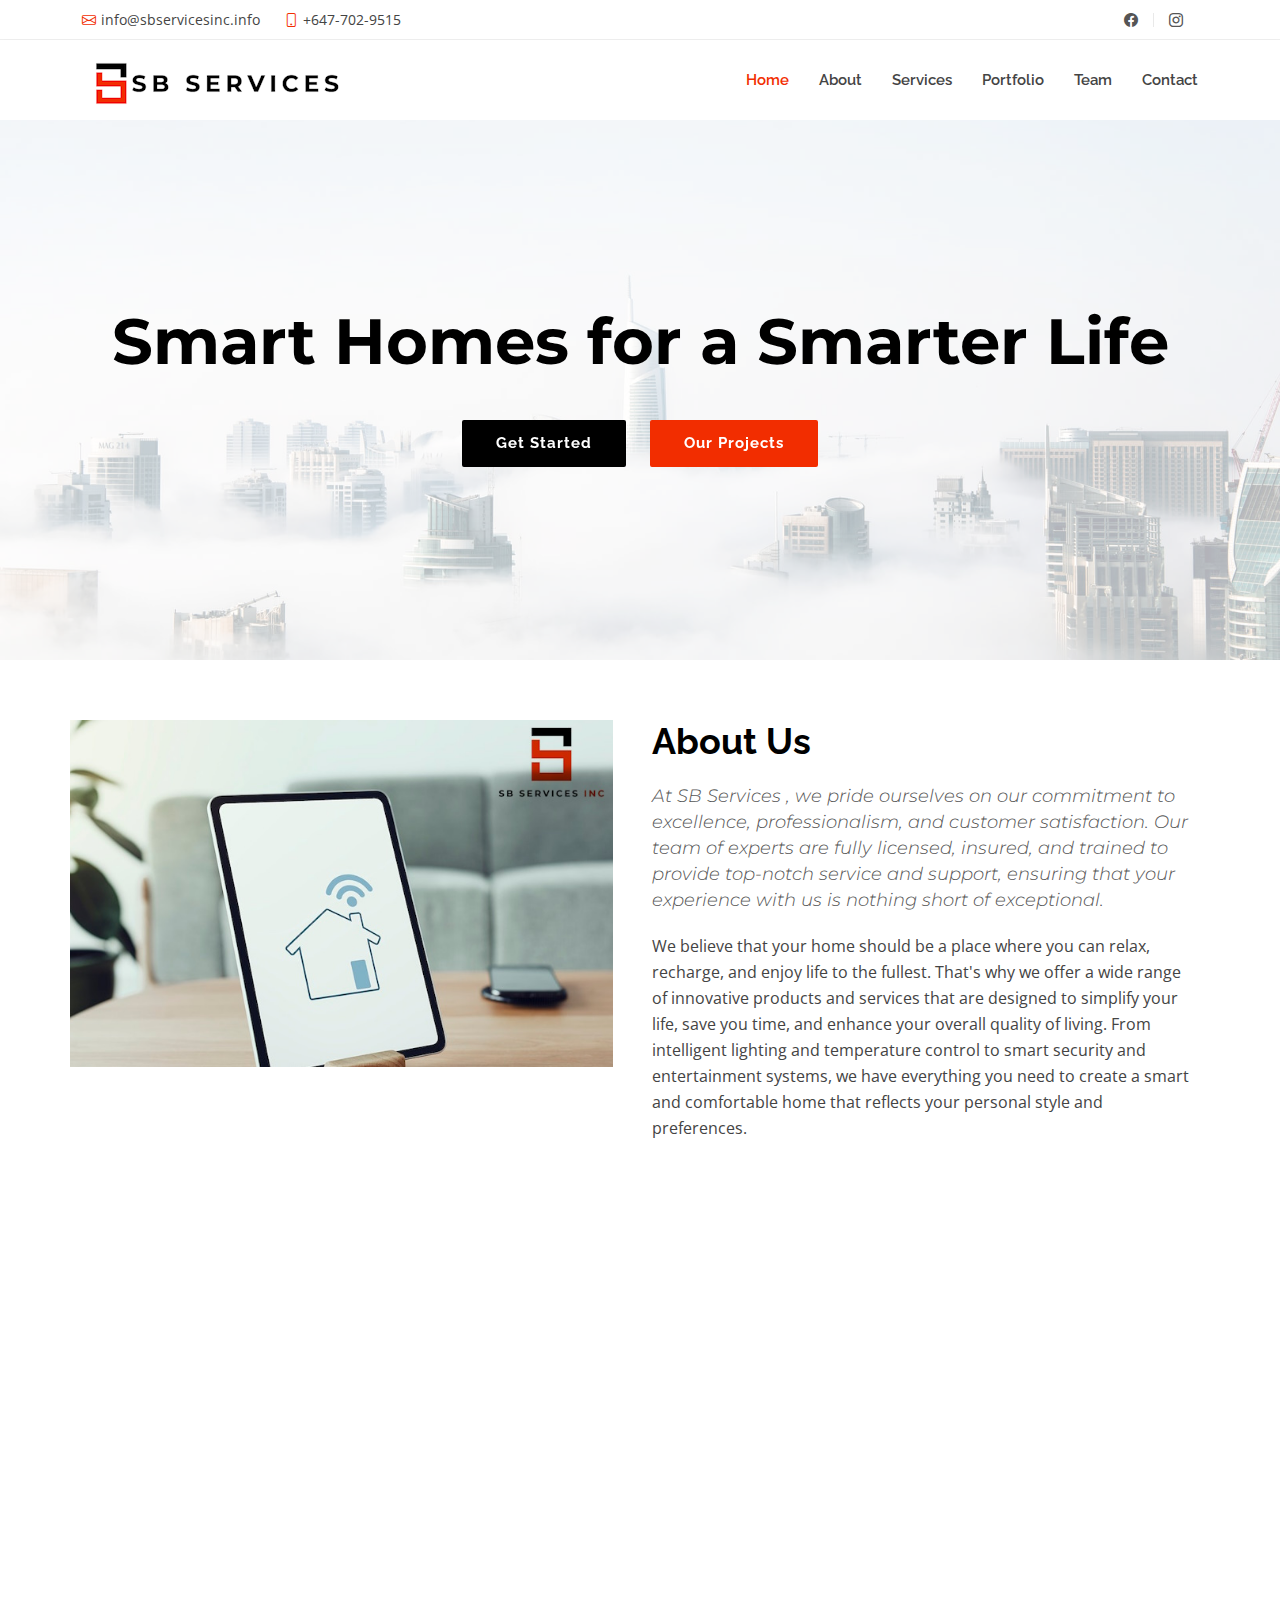
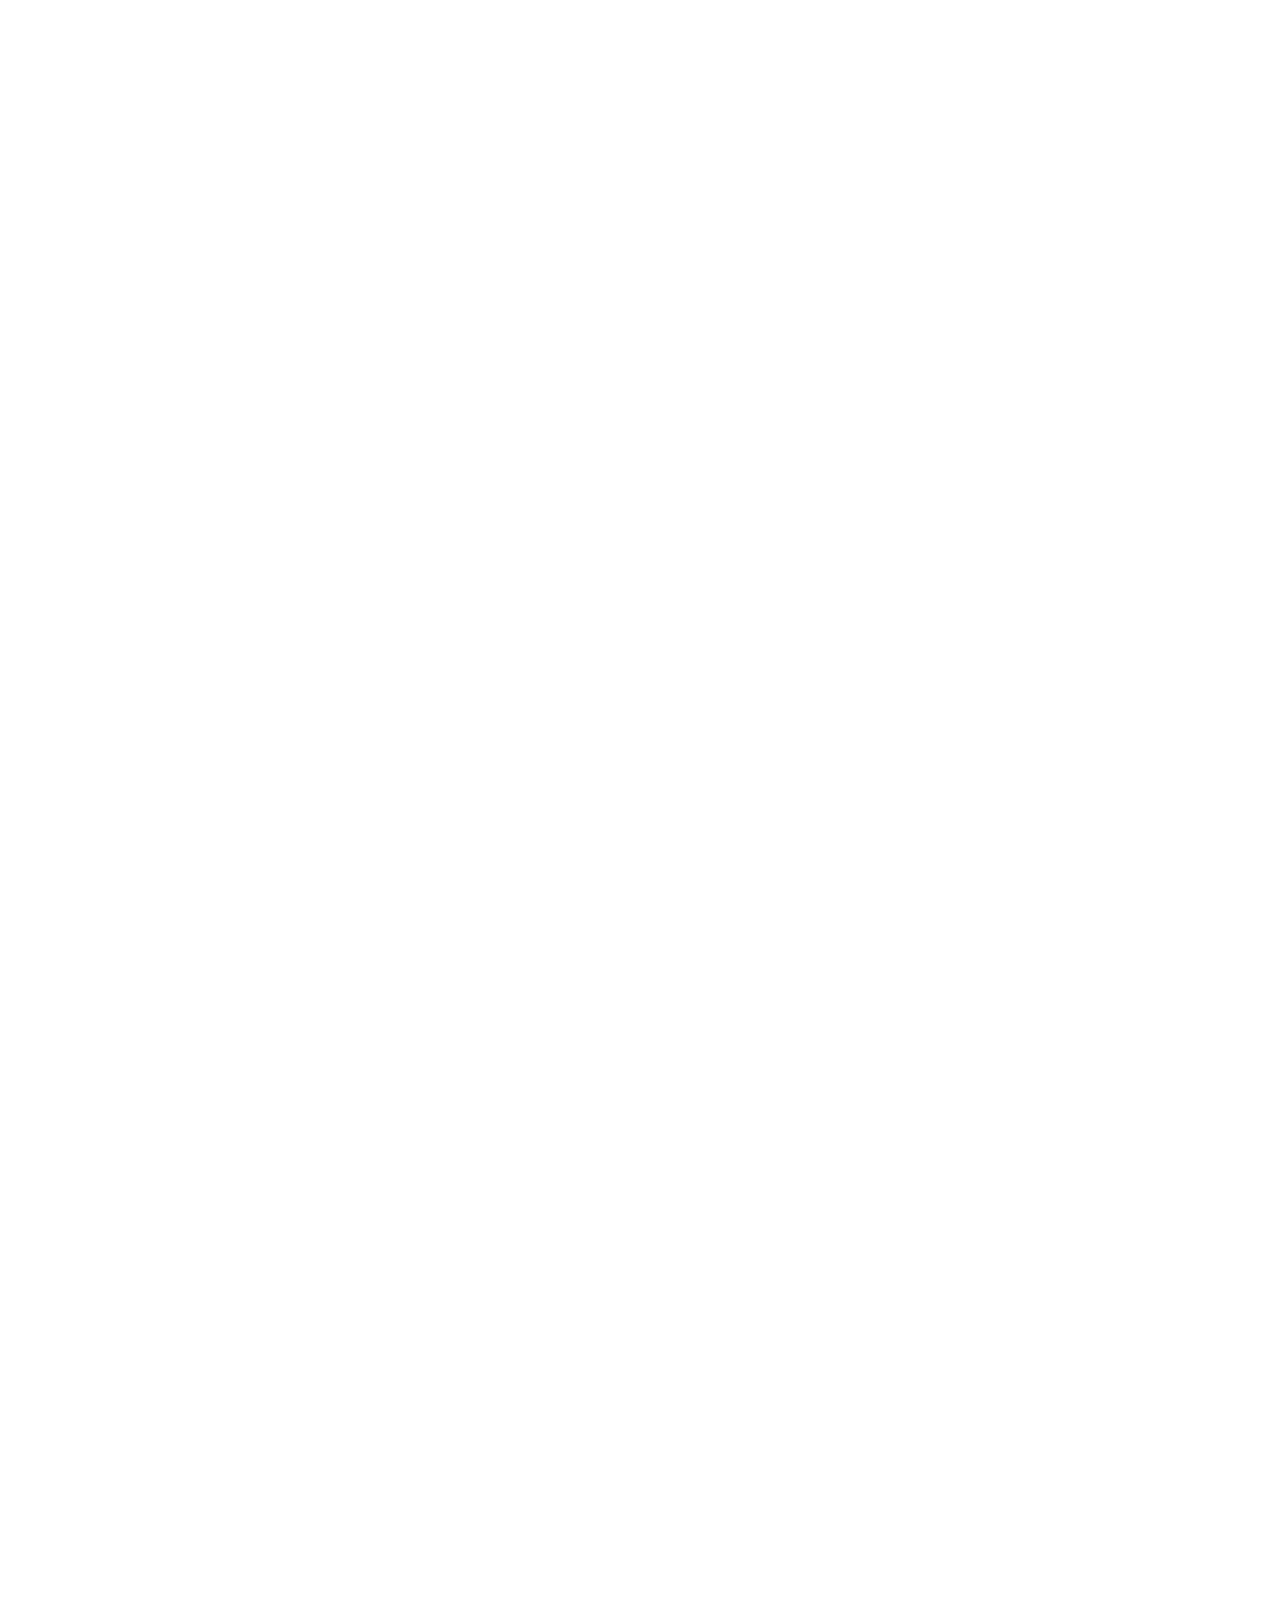
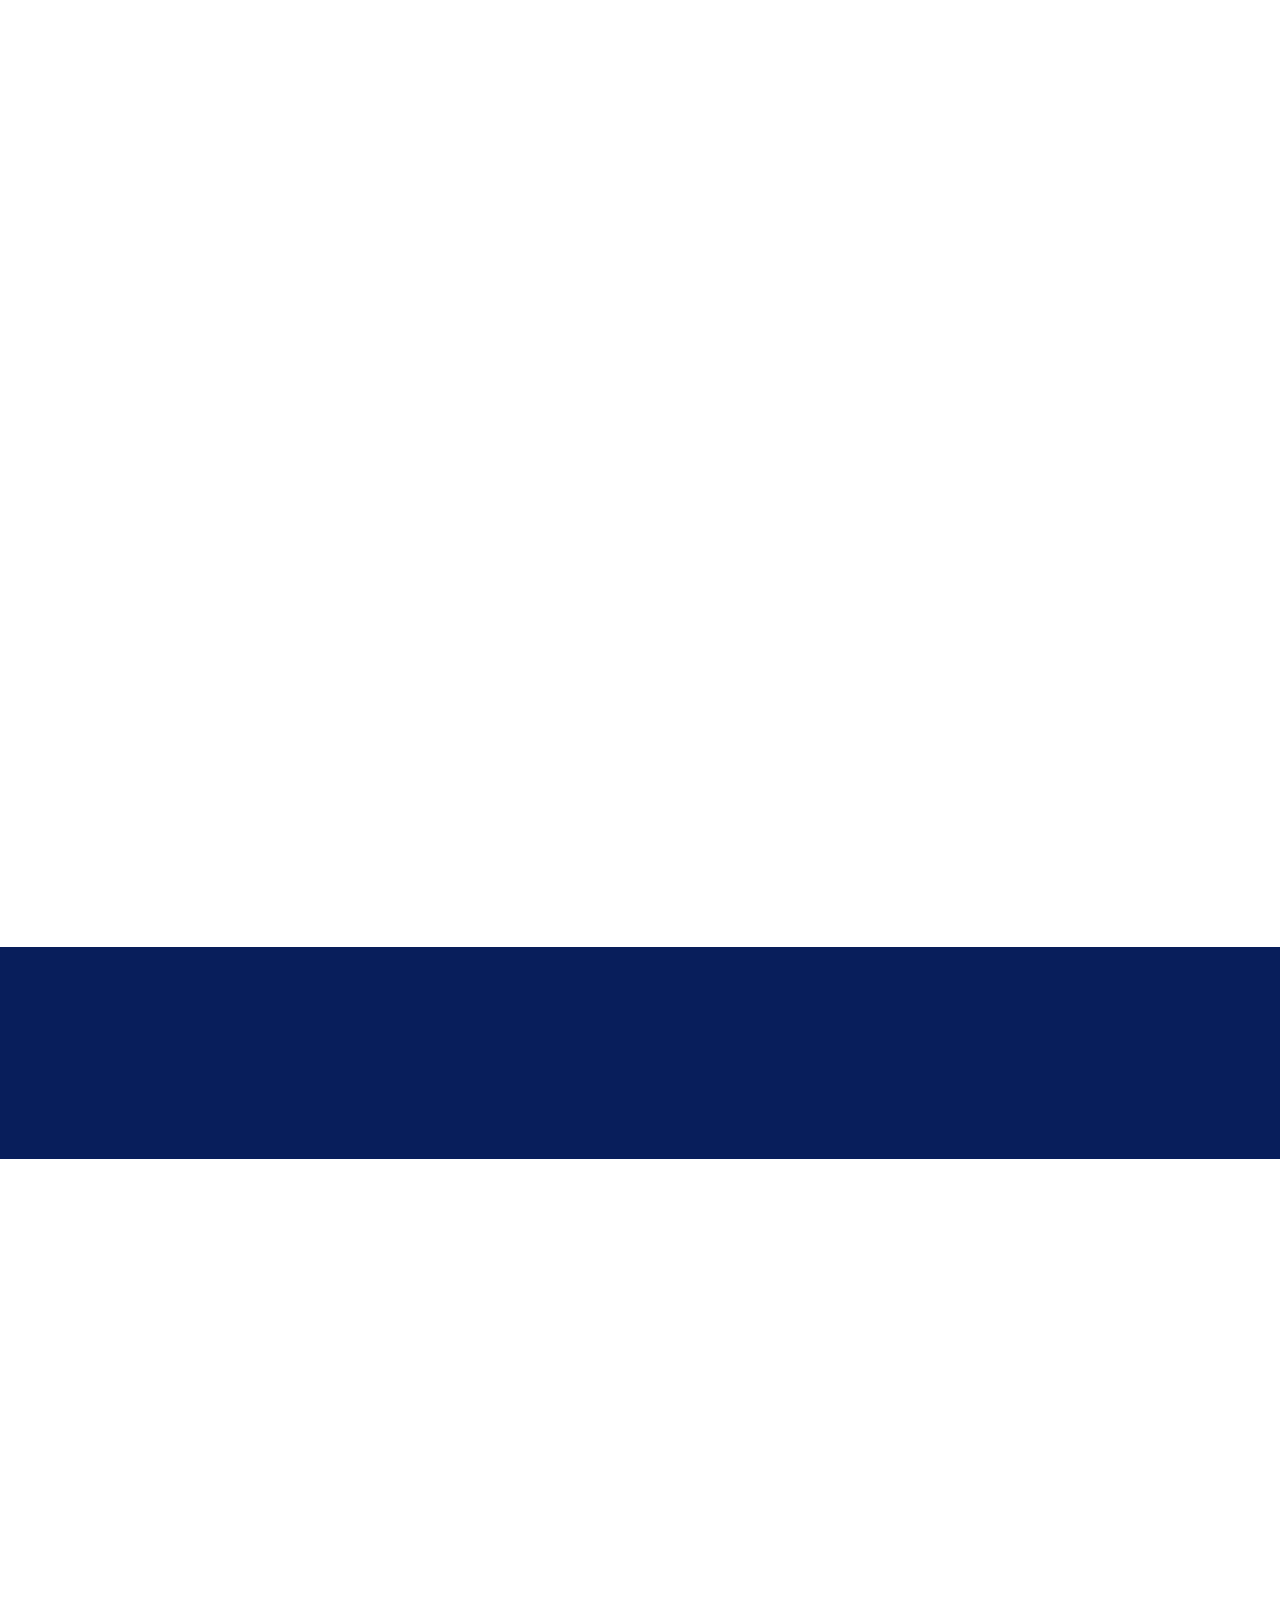
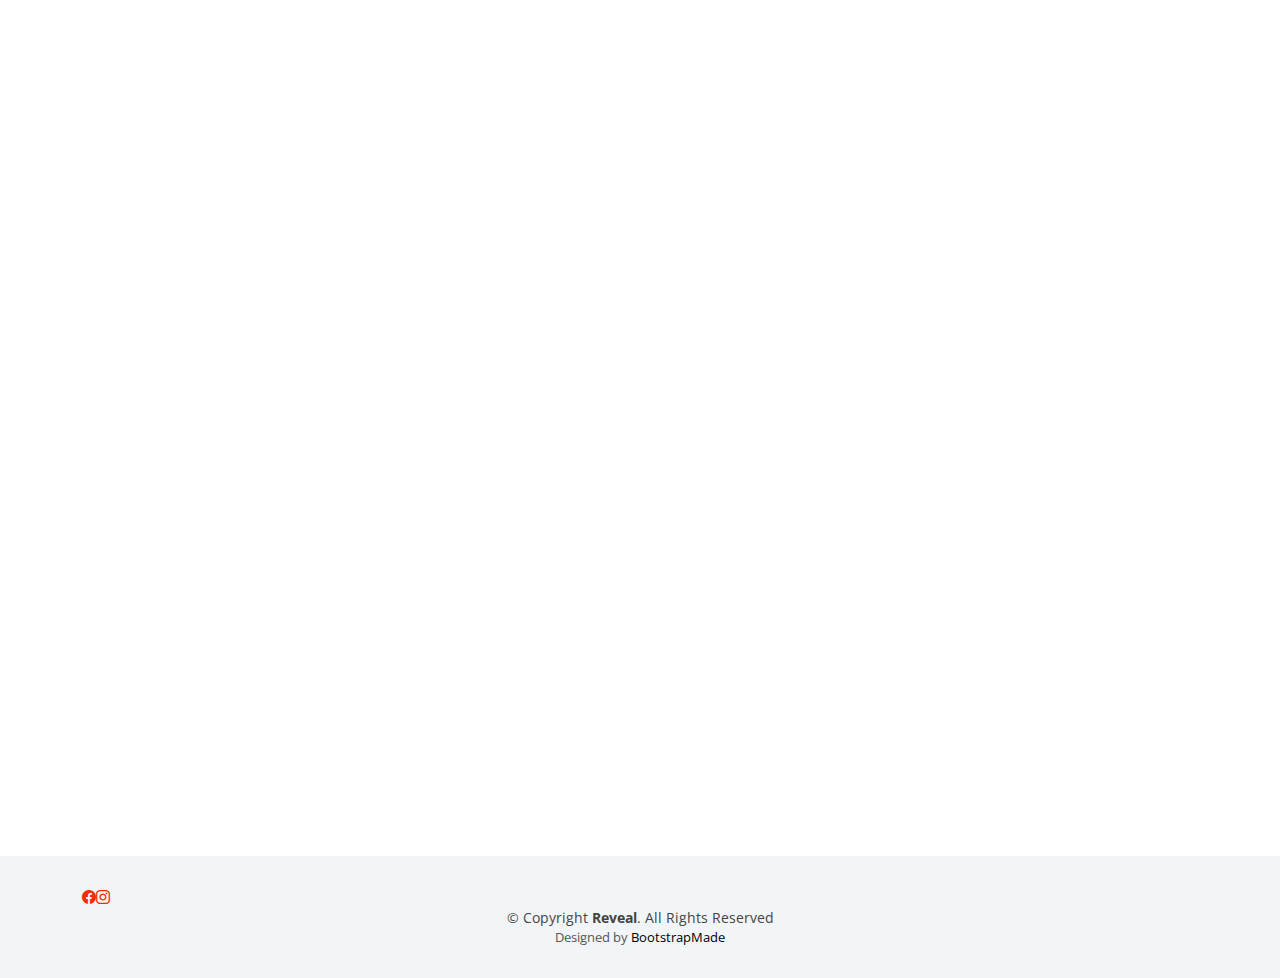
<file: index.html>
<!DOCTYPE html>
<html lang="en">

<head>
 <meta name="description" content="Looking for a comprehensive security and entertainment solution for your home or business? Look no further than SB Services ! Our team of experts specializes in CCTV, alarm, smart home, and home theater installation, ensuring that your property is safe, secure, and fully equipped with the latest technology.">
  <meta name="keywords" content="cctv, alarm, smart home, home theater installationSmart home installation, Professional installation, Smart home technology, Home automation, Connected devices, Voice control, Alexa Skills Kit, Cloud-connected devices, HVAC control, Home security, Energy efficiency">
  <meta charset="utf-8">
  <meta content="width=device-width, initial-scale=1.0" name="viewport">

  <title>SB Services Inc: Smart homes for a smarter life</title>
 

  <!-- Favicons -->
  <link href="assets/img/favicon.ico" rel="icon">
  <link href="assets/img/apple-icon-180x180.png" rel="apple-touch-icon">

  <!-- Google Fonts -->
  <link href="https://fonts.googleapis.com/css?family=Open+Sans:300,300i,400,400i,700,700i|Raleway:300,400,500,700,800|Montserrat:300,400,700" rel="stylesheet">

  <!-- Vendor CSS Files -->
  <link href="assets/vendor/aos/aos.css" rel="stylesheet">
  <link href="assets/vendor/bootstrap/css/bootstrap.min.css" rel="stylesheet">
  <link href="assets/vendor/bootstrap-icons/bootstrap-icons.css" rel="stylesheet">
  <link href="assets/vendor/boxicons/css/boxicons.min.css" rel="stylesheet">
  <link href="assets/vendor/glightbox/css/glightbox.min.css" rel="stylesheet">
  <link href="assets/vendor/swiper/swiper-bundle.min.css" rel="stylesheet">

  <!-- Template Main CSS File -->
  <link href="assets/css/style.css" rel="stylesheet">

  <!-- =======================================================
  * Template Name: Reveal
  * Updated: May 30 2023 with Bootstrap v5.3.0
  * Template URL: https://bootstrapmade.com/reveal-bootstrap-corporate-template/
  * Author: BootstrapMade.com
  * License: https://bootstrapmade.com/license/
  ======================================================== -->
</head>

<body>

  <!-- ======= Top Bar ======= -->
  <section id="topbar" class="d-flex align-items-center">
    <div class="container d-flex justify-content-center justify-content-md-between">
      <div class="contact-info d-flex align-items-center">
        <i class="bi bi-envelope d-flex align-items-center"><a href="info@sbservicesinc.info">info@sbservicesinc.info</a></i>
        <i class="bi bi-phone d-flex align-items-center ms-4"><span>+647-702-9515</span></i>
      </div>
      <div class="social-links d-none d-md-flex align-items-center">
        
        <a href="https://www.facebook.com/sbservicesinc" class="facebook"><i class="bi bi-facebook"></i></a>
        <a href="https://www.instagram.com/sbservicesinc.info/" class="instagram"><i class="bi bi-instagram"></i></a>
      </div>
    </div>
  </section><!-- End Top Bar-->

  <!-- ======= Header ======= -->
  <header id="header" class="d-flex align-items-center">
    <div class="container d-flex justify-content-between">

      <div id="logo">
        <h1><a href="index.html"><img src='assets/img/sblogo-holder.png'></a></h1>
        <!-- Uncomment below if you prefer to use an image logo -->
        <!-- <a href="index.html"><img src="assets/img/logo.png" alt=""></a>-->
      </div>

      <nav id="navbar" class="navbar">
        <ul>
          <li><a class="nav-link scrollto active" href="#hero">Home</a></li>
          <li><a class="nav-link scrollto" href="#about">About</a></li>
          <li><a class="nav-link scrollto" href="#services">Services</a></li>
          <li><a class="nav-link scrollto " href="#portfolio">Portfolio</a></li>
          <li><a class="nav-link scrollto" href="#team">Team</a></li>
          <li><a class="nav-link scrollto" href="#contact">Contact</a></li>
        </ul>
        <i class="bi bi-list mobile-nav-toggle"></i>
      </nav><!-- .navbar -->

    </div>
  </header><!-- End Header -->

  <!-- ======= hero Section ======= -->
  <section id="hero">

    <div class="hero-content" data-aos="fade-up">
      <h2>Smart Homes for a Smarter Life</h2>
      <div>
        <a href="#contact" class="btn-get-started scrollto">Get Started</a>
        <a href="#portfolio" class="btn-projects scrollto">Our Projects</a>
      </div>
    </div>

    <div class="hero-slider swiper">
      <div class="swiper-wrapper">
        <div class="swiper-slide" style="background-image: url('assets/img/hero-carousel/1.jpg');"></div>
        <div class="swiper-slide" style="background-image: url('assets/img/hero-carousel/2.jpg');"></div>
        <div class="swiper-slide" style="background-image: url('assets/img/hero-carousel/3.jpg');"></div>
        <div class="swiper-slide" style="background-image: url('assets/img/hero-carousel/4.jpg');"></div>
        <div class="swiper-slide" style="background-image: url('assets/img/hero-carousel/5.jpg');"></div>
      </div>
    </div>

  </section><!-- End Hero Section -->

  <main id="main">

    <!-- ======= About Section ======= -->
    <section id="about">
      <div class="container" data-aos="fade-up">
        <div class="row">
          <div class="col-lg-6 about-img">
            <img src="assets/img/about-img.jpg" alt="">
          </div>

          <div class="col-lg-6 content">
            <h2>About Us</h2>
           <h3>At SB Services , we pride ourselves on our commitment to excellence, professionalism, and customer satisfaction. Our team of experts are fully licensed, insured, and trained to provide top-notch service and support, ensuring that your experience with us is nothing short of exceptional.
</h3> 

<p>
We believe that your home should be a place where you can relax, recharge, and enjoy life to the fullest. That's why we offer a wide range of innovative products and services that are designed to simplify your life, save you time, and enhance your overall quality of living. From intelligent lighting and temperature control to smart security and entertainment systems, we have everything you need to create a smart and comfortable home that reflects your personal style and preferences.</p>
			

          </div>
        </div>

      </div>
    </section><!-- End About Section -->

    <!-- ======= Services Section ======= -->
    <section id="services">
      <div class="container" data-aos="fade-up">
        <div class="section-header">
          <h2>Services</h2>
          <p>Looking for a comprehensive security and entertainment solution for your home or business? Look no further than SB Services ! Our team of experts specializes in CCTV, alarm, smart home, and home theater installation, ensuring that your property is safe, secure, and fully equipped with the latest technology.
</p>
        </div>

        <div class="row gy-4">

          <div class="col-lg-6" data-aos="fade-up" data-aos-delay="100">
            <div class="box">
              <div class="icon"><i class="bi bi-briefcase"></i></div>
              <h4 class="title"><a href="">CCTV</a></h4>
              <p class="description">Our CCTV systems are designed to provide crystal-clear footage and real-time monitoring, allowing you to keep an eye on your property from anywhere, at any time. Our alarms are customized to meet your specific needs, providing peace of mind and advanced protection against intruders.
</p>
            </div>
          </div>

          <div class="col-lg-6" data-aos="fade-up" data-aos-delay="200">
            <div class="box">
              <div class="icon"><i class="bi bi-card-checklist"></i></div>
              <h4 class="title"><a href="">Smart Homes</a></h4>
              <p class="description">We offer a range of smart home solutions that can be integrated with your existing systems, providing convenience and automation at your fingertips. </p>
            </div>
          </div>

          <div class="col-lg-6" data-aos="fade-up" data-aos-delay="300">
            <div class="box">
              <div class="icon"><i class="bi bi-bar-chart"></i></div>
              <h4 class="title"><a href="">Access Systems</a></h4>
              <p class="description">Our alarms are customized to meet your specific needs, providing peace of mind and advanced protection against intruders.</p>
            </div>
          </div>

          <div class="col-lg-6" data-aos="fade-up" data-aos-delay="400">
            <div class="box">
              <div class="icon"><i class="bi bi-binoculars"></i></div>
              <h4 class="title"><a href="">Home Theater</a></h4>
              <p class="description">for the ultimate entertainment experience, our home theater installations are second to none. From design and installation to calibration and testing</p>
            </div>
          </div>

        </div>

      </div>
    </section><!-- End Services Section -->

    <!-- ======= Clients Section ======= -->
    <section id="clients">
      <div class="container" data-aos="fade-up">
        <div class="section-header">
          <h2>Vendors</h2>
          <p>we pride ourselves on partnering with only the best of breed vendors to bring you the most innovative and cutting-edge technology solutions. From CCTV cameras and alarm systems to home theaters and access control systems, our team of experts has carefully selected the top vendors in the industry to ensure that our customers receive the highest quality products and services. With our best of breed vendors, you can rest assured that your home or business is in good hands.</p>
        </div>

        <div class="clients-slider swiper" data-aos="fade-up" data-aos-delay="100">
          <div class="swiper-wrapper align-items-center">
            <div class="swiper-slide"><img src="assets/img/clients/client-1.png" class="img-fluid" alt=""></div>
            <div class="swiper-slide"><img src="assets/img/clients/client-2.png" class="img-fluid" alt=""></div>
            <div class="swiper-slide"><img src="assets/img/clients/client-3.png" class="img-fluid" alt=""></div>
            <div class="swiper-slide"><img src="assets/img/clients/client-4.png" class="img-fluid" alt=""></div>
            <div class="swiper-slide"><img src="assets/img/clients/client-5.png" class="img-fluid" alt=""></div>
            <div class="swiper-slide"><img src="assets/img/clients/client-6.png" class="img-fluid" alt=""></div>
            <div class="swiper-slide"><img src="assets/img/clients/client-7.png" class="img-fluid" alt=""></div>
            <div class="swiper-slide"><img src="assets/img/clients/client-8.png" class="img-fluid" alt=""></div>
          </div>
          <div class="swiper-pagination"></div>
        </div>

      </div>
    </section><!-- End Clients Section -->

    <!-- ======= Portfolio Section ======= -->
    <section id="portfolio" class="portfolio">
      <div class="container" data-aos="fade-up">
        <div class="section-header">
          <h2>Our Portfolio</h2>
          <p>Browse our portfolio to discover the perfect solution for your unique needs and elevate your quality of life to the next level.</p>
        </div>

        <div class="row" data-aos="fade-up" data-aos-delay="100">
          <div class="col-lg-12 d-flex justify-content-center">
            <ul id="portfolio-flters">
              <li data-filter="*" class="filter-active">All</li>
              <li data-filter=".filter-app">Devices</li>
              <li data-filter=".filter-card">Installation</li>
              <li data-filter=".filter-web">Interfaces</li>
            </ul>
          </div>
        </div>

        <div class="row portfolio-container" data-aos="fade-up" data-aos-delay="200">

          <div class="col-lg-4 col-md-6 portfolio-item filter-app">
            <img src="assets/img/portfolio/portfolio-1.jpg" class="img-fluid" alt="">
            <div class="portfolio-info">
              <h4>Control4</h4>
              <p>Device</p>
              <a href="assets/img/portfolio/portfolio-1.jpg" data-gallery="portfolioGallery" class="portfolio-lightbox preview-link" title="App 1"><i class="bx bx-plus"></i></a>
              <a href="portfolio-details.html" class="details-link" title="More Details"><i class="bx bx-link"></i></a>
            </div>
          </div>

          <div class="col-lg-4 col-md-6 portfolio-item filter-web">
            <img src="assets/img/portfolio/portfolio-2.jpg" class="img-fluid" alt="">
            <div class="portfolio-info">
              <h4>Control4</h4>
              <p>Device</p>
              <a href="assets/img/portfolio/portfolio-2.jpg" data-gallery="portfolioGallery" class="portfolio-lightbox preview-link" title="Web 3"><i class="bx bx-plus"></i></a>
              <a href="portfolio-details.html" class="details-link" title="More Details"><i class="bx bx-link"></i></a>
            </div>
          </div>

          <div class="col-lg-4 col-md-6 portfolio-item filter-app">
            <img src="assets/img/portfolio/portfolio-3.jpg" class="img-fluid" alt="">
            <div class="portfolio-info">
              <h4>Camera</h4>
              <p>Device</p>
              <a href="assets/img/portfolio/portfolio-3.jpg" data-gallery="portfolioGallery" class="portfolio-lightbox preview-link" title="App 2"><i class="bx bx-plus"></i></a>
              <a href="portfolio-details.html" class="details-link" title="More Details"><i class="bx bx-link"></i></a>
            </div>
          </div>

          <div class="col-lg-4 col-md-6 portfolio-item filter-card">
            <img src="assets/img/portfolio/portfolio-4.jpg" class="img-fluid" alt="">
            <div class="portfolio-info">
              <h4>Camera</h4>
              <p>Installation</p>
              <a href="assets/img/portfolio/portfolio-4.jpg" data-gallery="portfolioGallery" class="portfolio-lightbox preview-link" title="Card 2"><i class="bx bx-plus"></i></a>
              <a href="portfolio-details.html" class="details-link" title="More Details"><i class="bx bx-link"></i></a>
            </div>
          </div>

          <div class="col-lg-4 col-md-6 portfolio-item filter-web">
            <img src="assets/img/portfolio/portfolio-5.jpg" class="img-fluid" alt="">
            <div class="portfolio-info">
              <h4>AV</h4>
              <p>Installation</p>
              <a href="assets/img/portfolio/portfolio-5.jpg" data-gallery="portfolioGallery" class="portfolio-lightbox preview-link" title="Web 2"><i class="bx bx-plus"></i></a>
              <a href="portfolio-details.html" class="details-link" title="More Details"><i class="bx bx-link"></i></a>
            </div>
          </div>

          <div class="col-lg-4 col-md-6 portfolio-item filter-app">
            <img src="assets/img/portfolio/portfolio-6.jpg" class="img-fluid" alt="">
            <div class="portfolio-info">
              <h4>AV Rack</h4>
              <p>Installation</p>
              <a href="assets/img/portfolio/portfolio-6.jpg" data-gallery="portfolioGallery" class="portfolio-lightbox preview-link" title="App 3"><i class="bx bx-plus"></i></a>
              <a href="portfolio-details.html" class="details-link" title="More Details"><i class="bx bx-link"></i></a>
            </div>
          </div>

          <div class="col-lg-4 col-md-6 portfolio-item filter-card">
            <img src="assets/img/portfolio/portfolio-7.jpg" class="img-fluid" alt="">
            <div class="portfolio-info">
              <h4>Card Access</h4>
              <p>Installation</p>
              <a href="assets/img/portfolio/portfolio-7.jpg" data-gallery="portfolioGallery" class="portfolio-lightbox preview-link" title="Card 1"><i class="bx bx-plus"></i></a>
              <a href="portfolio-details.html" class="details-link" title="More Details"><i class="bx bx-link"></i></a>
            </div>
          </div>

          <div class="col-lg-4 col-md-6 portfolio-item filter-card">
            <img src="assets/img/portfolio/portfolio-8.jpg" class="img-fluid" alt="">
            <div class="portfolio-info">
              <h4>Control</h4>
              <p>Interface</p>
              <a href="assets/img/portfolio/portfolio-8.jpg" data-gallery="portfolioGallery" class="portfolio-lightbox preview-link" title="Card 3"><i class="bx bx-plus"></i></a>
              <a href="portfolio-details.html" class="details-link" title="More Details"><i class="bx bx-link"></i></a>
            </div>
          </div>

          <div class="col-lg-4 col-md-6 portfolio-item filter-web">
            <img src="assets/img/portfolio/portfolio-9.jpg" class="img-fluid" alt="">
            <div class="portfolio-info">
              <h4>Tablet</h4>
              <p>Installation</p>
              <a href="assets/img/portfolio/portfolio-9.jpg" data-gallery="portfolioGallery" class="portfolio-lightbox preview-link" title="Web 3"><i class="bx bx-plus"></i></a>
              <a href="portfolio-details.html" class="details-link" title="More Details"><i class="bx bx-link"></i></a>
            </div>
          </div>

        </div>

      </div>
    </section><!-- End Portfolio Section -->

    <!-- ======= Testimonials Section ======= -->
    <section id="testimonials">
      <div class="container" data-aos="fade-up">
        <div class="section-header">
          <h2>Testimonials</h2>
          <p>Don't just take our word for it - hear from our satisfied customers! We're dedicated to providing the highest quality home technology solutions to our clients. Here's what some of our satisfied customers have to say about our services</p>
        </div>

        <div class="testimonials-slider swiper" data-aos="fade-up" data-aos-delay="100">
          <div class="swiper-wrapper">

            <div class="swiper-slide">
              <div class="testimonial-item">
                <p>
                  <img src="assets/img/quote-sign-left.png" class="quote-sign-left" alt="">
                  I was blown away by the level of customization and attention to detail that SB Services brought to my home theater project. The end result was absolutely stunning.
                  <img src="assets/img/quote-sign-right.png" class="quote-sign-right" alt="">
                </p>
                <img src="assets/img/testimonial-1.jpg" class="testimonial-img" alt="">
                <h3>Saul Goodman</h3>
                <h4>Ceo &amp; Founder</h4>
              </div>
            </div><!-- End testimonial item -->

            <div class="swiper-slide">
              <div class="testimonial-item">
                <p>
                  <img src="assets/img/quote-sign-left.png" class="quote-sign-left" alt="">
                  SB Services transformed my home into a smart and secure oasis. Their team of experts was professional, knowledgeable, and exceeded my expectations.
                  <img src="assets/img/quote-sign-right.png" class="quote-sign-right" alt="">
                </p>
                <img src="assets/img/testimonial-2.jpg" class="testimonial-img" alt="">
                <h3>Sara Wilsson</h3>
                <h4>Designer</h4>
              </div>
            </div><!-- End testimonial item -->

            <div class="swiper-slide">
              <div class="testimonial-item">
                <p>
                  <img src="assets/img/quote-sign-left.png" class="quote-sign-left" alt="">
                  Stunning zen applied to our solution
                  <img src="assets/img/quote-sign-right.png" class="quote-sign-right" alt="">
                </p>
                <img src="assets/img/testimonial-3.jpg" class="testimonial-img" alt="">
                <h3>Kelly Karlis</h3>
                <h4>Store Owner</h4>
              </div>
            </div><!-- End testimonial item -->

            <div class="swiper-slide">
              <div class="testimonial-item">
                <p>
                  <img src="assets/img/quote-sign-left.png" class="quote-sign-left" alt="">
                  I was skeptical about investing in a home automation system, but SB's team of experts made the process seamless and effortless. I can't imagine living without it now!.
                  <img src="assets/img/quote-sign-right.png" class="quote-sign-right" alt="">
                </p>
                <img src="assets/img/testimonial-4.jpg" class="testimonial-img" alt="">
                <h3>Geoff Brandon</h3>
                <h4>Freelancer</h4>
              </div>
            </div><!-- End testimonial item -->

            <div class="swiper-slide">
              <div class="testimonial-item">
                <p>
                  <img src="assets/img/quote-sign-left.png" class="quote-sign-left" alt="">
                  Amazing work I can't thank the team enough
                  <img src="assets/img/quote-sign-right.png" class="quote-sign-right" alt="">
                </p>
                <img src="assets/img/testimonial-5.jpg" class="testimonial-img" alt="">
                <h3>Jane Larson</h3>
                <h4>Entrepreneur</h4>
              </div>
            </div><!-- End testimonial item -->

          </div>
          <div class="swiper-pagination"></div>
        </div>

      </div>
    </section><!-- End Testimonials Section -->

    <!-- ======= Call To Action Section ======= -->
    <section id="call-to-action">
      <div class="container" data-aos="zoom-out">
        <div class="row">
          <div class="col-lg-9 text-center text-lg-start">
            <h3 class="cta-title">Book a Consult today</h3>
            <p class="cta-text"> Contact us today to schedule a consultation and take the first step towards a safer, smarter, and more enjoyable living space. .</p>
          </div>
          <div class="col-lg-3 cta-btn-container text-center">
            <a class="cta-btn align-middle" href="#contact">Book A Consult</a>
          </div>
        </div>
      </div>
    </section><!-- End Call To Action Section -->

    <!-- ======= Team Section ======= -->
    <section id="team">
      <div class="container" data-aos="fade-up">
        <div class="section-header">
          <h2>Our Team</h2>
        </div>
        <div class="row">
          <div class="col-lg-3 col-md-6">
            <div class="member">
              <div class="pic"><img src="assets/img/team-1.jpg" alt=""></div>
              <div class="details">
                <h4>Denver White</h4>
                <span>Account Exec</span>
              
              </div>
            </div>
          </div>

          <div class="col-lg-3 col-md-6">
            <div class="member">
              <div class="pic"><img src="assets/img/team-3.jpg" alt=""></div>
              <div class="details">
                <h4>Shawn Brown</h4>
                <span>Snr. Systems Integrator</span>
              
              </div>
            </div>
          </div>

          <div class="col-lg-3 col-md-6">
            <div class="member">
              <div class="pic"><img src="assets/img/team-2.jpg" alt=""></div>
              <div class="details">
                <h4>Karene Griffith</h4>
                <span>Manager</span>
            
              </div>
            </div>
          </div>

          <div class="col-lg-3 col-md-6">
            <div class="member">
              <div class="pic"><img src="assets/img/team-4.jpg" alt=""></div>
              <div class="details">
                <h4>Amanda Jepson</h4>
                <span>Accountant</span>
            
              </div>
            </div>
          </div>
        </div>

      </div>
    </section><!-- End Team Section -->

    <!-- ======= Contact Section ======= -->
    <section id="contact">
      <div class="container" data-aos="fade-up">
        <div class="section-header">
          <h2>Contact Us</h2>
          <p>Don't settle for anything less than the best. Contact us today to schedule a consultation </p>
        </div>

        <div class="row contact-info">

          <div class="col-md-3">
            <div class="contact-address">
              <i class="bi bi-geo-alt"></i>
              <h3>Address</h3>
              <address>Toronto, ON, CA</address>
            </div>
          </div>

          <div class="col-md-3">
            <div class="contact-phone">
              <i class="bi bi-phone"></i>
              <h3>Phone Number</h3>
              <p><a href="tel:+6477029515">+1 647-702-9515</a></p>
            </div>
          </div>

          <div class="col-md-3">
            <div class="contact-email">
              <i class="bi bi-envelope"></i>
              <h3>Email</h3>
              <p><a href="mailto:info@sbservicesinc.info">info@sbservicesinc.info</a></p>
            </div>
          </div>

          <div class="col-md-3">
            <div class="contact-email">
              <i class="bi bi-instagram"></i>
              <h3>Instagram</h3>
              <p><a href="https://instagram.com/sbservicesinc.info">@sbservicesinc.info</a></p>
            </div>
          </div>
        </div>
      </div>

      <div class="container mb-4">
        <iframe src="http://maps.google.com/maps?q=toronto+on+canada&z=10&output=embed"" width="100%" height="380" frameborder="0" style="border:0" allowfullscreen></iframe>
      </div>

      <div class="container">
        <div class="form">
         
        </div>

      </div>
    </section><!-- End Contact Section -->

  </main><!-- End #main -->

  <!-- ======= Footer ======= -->
  <footer id="footer">
    <div class="container">
      <div class="copyright">
	<div class="social-links d-none d-md-flex align-items-center">
        
        <a href="https://www.facebook.com/sbservicesinc" class="facebook"><i class="bi bi-facebook"></i></a>
        <a href="https://www.instagram.com/sbservicesinc.info/" class="instagram"><i class="bi bi-instagram"></i></a>
      </div>
        &copy; Copyright <strong>Reveal</strong>. All Rights Reserved
      </div>
      <div class="credits">
        <!--
        All the links in the footer should remain intact.
        You can delete the links only if you purchased the pro version.
        Licensing information: https://bootstrapmade.com/license/
        Purchase the pro version with working PHP/AJAX contact form: https://bootstrapmade.com/buy/?theme=Reveal
      -->
        Designed by <a href="https://bootstrapmade.com/">BootstrapMade</a>
      </div>
    </div>
  </footer><!-- End Footer -->

  <a href="#" class="back-to-top d-flex align-items-center justify-content-center"><i class="bi bi-arrow-up-short"></i></a>

  <!-- Vendor JS Files -->
  <script src="assets/vendor/aos/aos.js"></script>
  <script src="assets/vendor/bootstrap/js/bootstrap.bundle.min.js"></script>
  <script src="assets/vendor/glightbox/js/glightbox.min.js"></script>
  <script src="assets/vendor/isotope-layout/isotope.pkgd.min.js"></script>
  <script src="assets/vendor/swiper/swiper-bundle.min.js"></script>
  <script src="assets/vendor/php-email-form/validate.js"></script>

  <!-- Template Main JS File -->
  <script src="assets/js/main.js"></script>

</body>

</html>
</file>
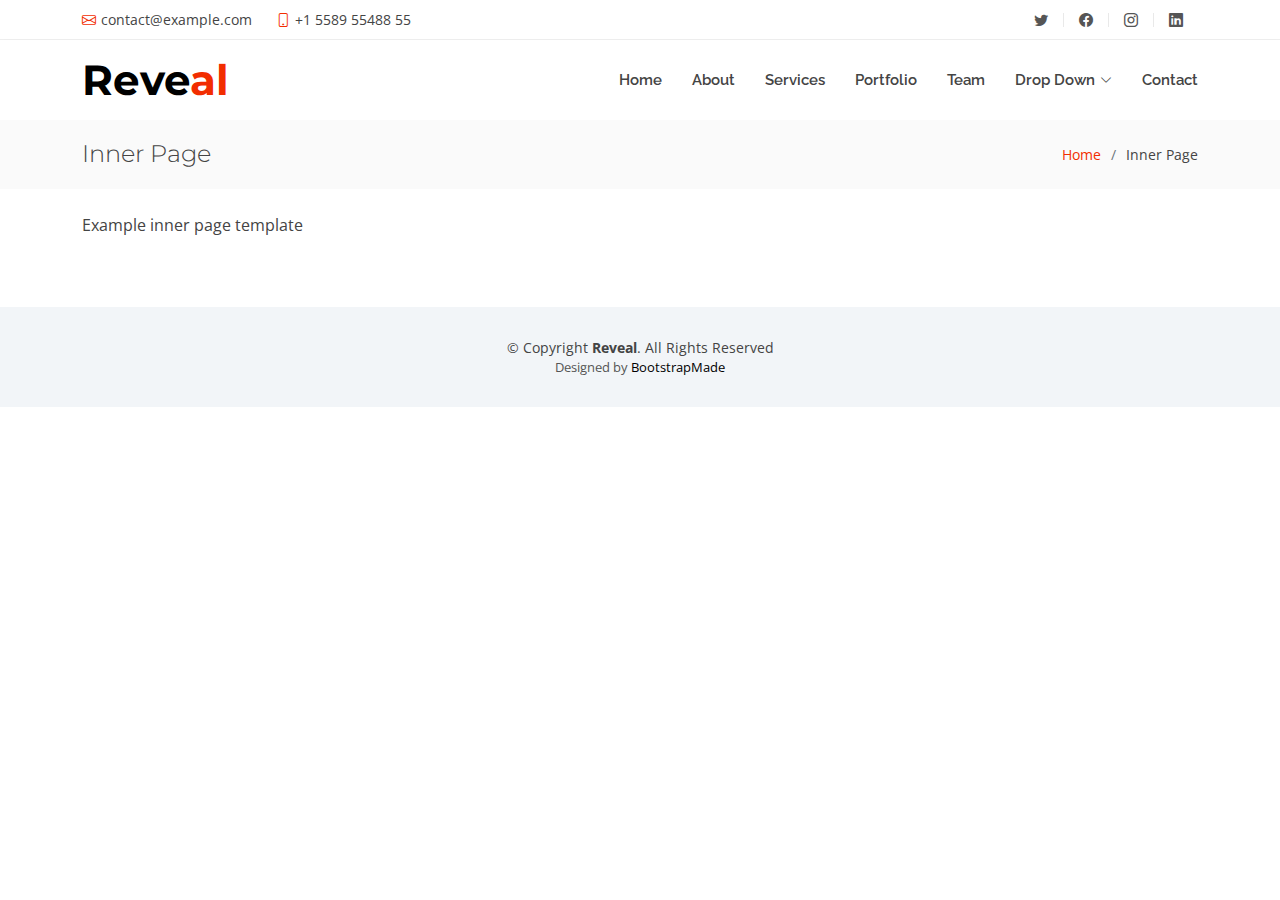
<file: inner-page.html>
<!DOCTYPE html>
<html lang="en">

<head>
  <meta charset="utf-8">
  <meta content="width=device-width, initial-scale=1.0" name="viewport">

  <title>Inner Page - Reveal Bootstrap Template</title>
  <meta content="" name="description">
  <meta content="" name="keywords">

  <!-- Favicons -->
  <link href="assets/img/favicon.png" rel="icon">
  <link href="assets/img/apple-touch-icon.png" rel="apple-touch-icon">

  <!-- Google Fonts -->
  <link href="https://fonts.googleapis.com/css?family=Open+Sans:300,300i,400,400i,700,700i|Raleway:300,400,500,700,800|Montserrat:300,400,700" rel="stylesheet">

  <!-- Vendor CSS Files -->
  <link href="assets/vendor/aos/aos.css" rel="stylesheet">
  <link href="assets/vendor/bootstrap/css/bootstrap.min.css" rel="stylesheet">
  <link href="assets/vendor/bootstrap-icons/bootstrap-icons.css" rel="stylesheet">
  <link href="assets/vendor/boxicons/css/boxicons.min.css" rel="stylesheet">
  <link href="assets/vendor/glightbox/css/glightbox.min.css" rel="stylesheet">
  <link href="assets/vendor/swiper/swiper-bundle.min.css" rel="stylesheet">

  <!-- Template Main CSS File -->
  <link href="assets/css/style.css" rel="stylesheet">

  <!-- =======================================================
  * Template Name: Reveal
  * Updated: May 30 2023 with Bootstrap v5.3.0
  * Template URL: https://bootstrapmade.com/reveal-bootstrap-corporate-template/
  * Author: BootstrapMade.com
  * License: https://bootstrapmade.com/license/
  ======================================================== -->
</head>

<body>

  <!-- ======= Top Bar ======= -->
  <section id="topbar" class="d-flex align-items-center">
    <div class="container d-flex justify-content-center justify-content-md-between">
      <div class="contact-info d-flex align-items-center">
        <i class="bi bi-envelope d-flex align-items-center"><a href="mailto:contact@example.com">contact@example.com</a></i>
        <i class="bi bi-phone d-flex align-items-center ms-4"><span>+1 5589 55488 55</span></i>
      </div>
      <div class="social-links d-none d-md-flex align-items-center">
        <a href="#" class="twitter"><i class="bi bi-twitter"></i></a>
        <a href="#" class="facebook"><i class="bi bi-facebook"></i></a>
        <a href="#" class="instagram"><i class="bi bi-instagram"></i></a>
        <a href="#" class="linkedin"><i class="bi bi-linkedin"></i></i></a>
      </div>
    </div>
  </section><!-- End Top Bar-->

  <!-- ======= Header ======= -->
  <header id="header" class="d-flex align-items-center">
    <div class="container d-flex justify-content-between">

      <div id="logo">
        <h1><a href="index.html">Reve<span>al</span></a></h1>
        <!-- Uncomment below if you prefer to use an image logo -->
        <!-- <a href="index.html"><img src="assets/img/logo.png" alt=""></a>-->
      </div>

      <nav id="navbar" class="navbar">
        <ul>
          <li><a class="nav-link scrollto " href="#hero">Home</a></li>
          <li><a class="nav-link scrollto" href="#about">About</a></li>
          <li><a class="nav-link scrollto" href="#services">Services</a></li>
          <li><a class="nav-link scrollto " href="#portfolio">Portfolio</a></li>
          <li><a class="nav-link scrollto" href="#team">Team</a></li>
          <li class="dropdown"><a href="#"><span>Drop Down</span> <i class="bi bi-chevron-down"></i></a>
            <ul>
              <li><a href="#">Drop Down 1</a></li>
              <li class="dropdown"><a href="#"><span>Deep Drop Down</span> <i class="bi bi-chevron-right"></i></a>
                <ul>
                  <li><a href="#">Deep Drop Down 1</a></li>
                  <li><a href="#">Deep Drop Down 2</a></li>
                  <li><a href="#">Deep Drop Down 3</a></li>
                  <li><a href="#">Deep Drop Down 4</a></li>
                  <li><a href="#">Deep Drop Down 5</a></li>
                </ul>
              </li>
              <li><a href="#">Drop Down 2</a></li>
              <li><a href="#">Drop Down 3</a></li>
              <li><a href="#">Drop Down 4</a></li>
            </ul>
          </li>
          <li><a class="nav-link scrollto" href="#contact">Contact</a></li>
        </ul>
        <i class="bi bi-list mobile-nav-toggle"></i>
      </nav><!-- .navbar -->

    </div>
  </header><!-- End Header -->

  <main id="main">

    <!-- ======= Breadcrumbs Section ======= -->
    <section class="breadcrumbs">
      <div class="container">

        <div class="d-flex justify-content-between align-items-center">
          <h2>Inner Page</h2>
          <ol>
            <li><a href="index.html">Home</a></li>
            <li>Inner Page</li>
          </ol>
        </div>

      </div>
    </section><!-- End Breadcrumbs Section -->

    <section class="inner-page pt-4">
      <div class="container">
        <p>
          Example inner page template
        </p>
      </div>
    </section>

  </main><!-- End #main -->

  <!-- ======= Footer ======= -->
  <footer id="footer">
    <div class="container">
      <div class="copyright">
        &copy; Copyright <strong>Reveal</strong>. All Rights Reserved
      </div>
      <div class="credits">
        <!--
        All the links in the footer should remain intact.
        You can delete the links only if you purchased the pro version.
        Licensing information: https://bootstrapmade.com/license/
        Purchase the pro version with working PHP/AJAX contact form: https://bootstrapmade.com/buy/?theme=Reveal
      -->
        Designed by <a href="https://bootstrapmade.com/">BootstrapMade</a>
      </div>
    </div>
  </footer><!-- End Footer -->

  <a href="#" class="back-to-top d-flex align-items-center justify-content-center"><i class="bi bi-arrow-up-short"></i></a>

  <!-- Vendor JS Files -->
  <script src="assets/vendor/aos/aos.js"></script>
  <script src="assets/vendor/bootstrap/js/bootstrap.bundle.min.js"></script>
  <script src="assets/vendor/glightbox/js/glightbox.min.js"></script>
  <script src="assets/vendor/isotope-layout/isotope.pkgd.min.js"></script>
  <script src="assets/vendor/swiper/swiper-bundle.min.js"></script>
  <script src="assets/vendor/php-email-form/validate.js"></script>

  <!-- Template Main JS File -->
  <script src="assets/js/main.js"></script>

</body>

</html>
</file>
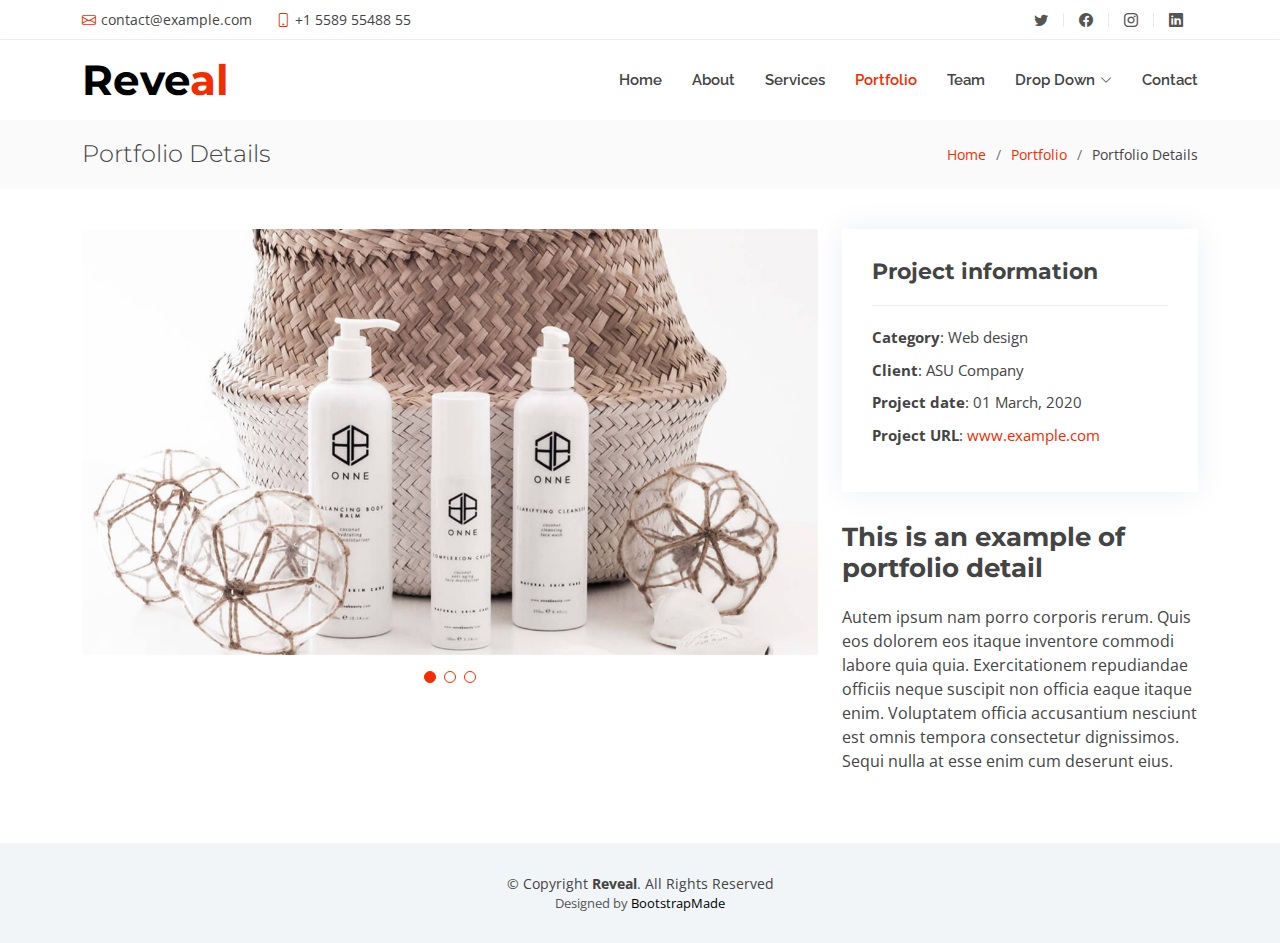
<file: portfolio-details.html>
<!DOCTYPE html>
<html lang="en">

<head>
  <meta charset="utf-8">
  <meta content="width=device-width, initial-scale=1.0" name="viewport">

  <title>Portfolio Details - Reveal Bootstrap Template</title>
  <meta content="" name="description">
  <meta content="" name="keywords">

  <!-- Favicons -->
  <link href="assets/img/favicon.png" rel="icon">
  <link href="assets/img/apple-touch-icon.png" rel="apple-touch-icon">

  <!-- Google Fonts -->
  <link href="https://fonts.googleapis.com/css?family=Open+Sans:300,300i,400,400i,700,700i|Raleway:300,400,500,700,800|Montserrat:300,400,700" rel="stylesheet">

  <!-- Vendor CSS Files -->
  <link href="assets/vendor/aos/aos.css" rel="stylesheet">
  <link href="assets/vendor/bootstrap/css/bootstrap.min.css" rel="stylesheet">
  <link href="assets/vendor/bootstrap-icons/bootstrap-icons.css" rel="stylesheet">
  <link href="assets/vendor/boxicons/css/boxicons.min.css" rel="stylesheet">
  <link href="assets/vendor/glightbox/css/glightbox.min.css" rel="stylesheet">
  <link href="assets/vendor/swiper/swiper-bundle.min.css" rel="stylesheet">

  <!-- Template Main CSS File -->
  <link href="assets/css/style.css" rel="stylesheet">

  <!-- =======================================================
  * Template Name: Reveal
  * Updated: May 30 2023 with Bootstrap v5.3.0
  * Template URL: https://bootstrapmade.com/reveal-bootstrap-corporate-template/
  * Author: BootstrapMade.com
  * License: https://bootstrapmade.com/license/
  ======================================================== -->
</head>

<body>

  <!-- ======= Top Bar ======= -->
  <section id="topbar" class="d-flex align-items-center">
    <div class="container d-flex justify-content-center justify-content-md-between">
      <div class="contact-info d-flex align-items-center">
        <i class="bi bi-envelope d-flex align-items-center"><a href="mailto:contact@example.com">contact@example.com</a></i>
        <i class="bi bi-phone d-flex align-items-center ms-4"><span>+1 5589 55488 55</span></i>
      </div>
      <div class="social-links d-none d-md-flex align-items-center">
        <a href="#" class="twitter"><i class="bi bi-twitter"></i></a>
        <a href="#" class="facebook"><i class="bi bi-facebook"></i></a>
        <a href="#" class="instagram"><i class="bi bi-instagram"></i></a>
        <a href="#" class="linkedin"><i class="bi bi-linkedin"></i></i></a>
      </div>
    </div>
  </section><!-- End Top Bar-->

  <!-- ======= Header ======= -->
  <header id="header" class="d-flex align-items-center">
    <div class="container d-flex justify-content-between">

      <div id="logo">
        <h1><a href="index.html">Reve<span>al</span></a></h1>
        <!-- Uncomment below if you prefer to use an image logo -->
        <!-- <a href="index.html"><img src="assets/img/logo.png" alt=""></a>-->
      </div>

      <nav id="navbar" class="navbar">
        <ul>
          <li><a class="nav-link scrollto " href="#hero">Home</a></li>
          <li><a class="nav-link scrollto" href="#about">About</a></li>
          <li><a class="nav-link scrollto" href="#services">Services</a></li>
          <li><a class="nav-link scrollto active" href="#portfolio">Portfolio</a></li>
          <li><a class="nav-link scrollto" href="#team">Team</a></li>
          <li class="dropdown"><a href="#"><span>Drop Down</span> <i class="bi bi-chevron-down"></i></a>
            <ul>
              <li><a href="#">Drop Down 1</a></li>
              <li class="dropdown"><a href="#"><span>Deep Drop Down</span> <i class="bi bi-chevron-right"></i></a>
                <ul>
                  <li><a href="#">Deep Drop Down 1</a></li>
                  <li><a href="#">Deep Drop Down 2</a></li>
                  <li><a href="#">Deep Drop Down 3</a></li>
                  <li><a href="#">Deep Drop Down 4</a></li>
                  <li><a href="#">Deep Drop Down 5</a></li>
                </ul>
              </li>
              <li><a href="#">Drop Down 2</a></li>
              <li><a href="#">Drop Down 3</a></li>
              <li><a href="#">Drop Down 4</a></li>
            </ul>
          </li>
          <li><a class="nav-link scrollto" href="#contact">Contact</a></li>
        </ul>
        <i class="bi bi-list mobile-nav-toggle"></i>
      </nav><!-- .navbar -->

    </div>
  </header><!-- End Header -->

  <main id="main">

    <!-- ======= Breadcrumbs Section ======= -->
    <section class="breadcrumbs">
      <div class="container">

        <div class="d-flex justify-content-between align-items-center">
          <h2>Portfolio Details</h2>
          <ol>
            <li><a href="index.html">Home</a></li>
            <li><a href="portfolio.html">Portfolio</a></li>
            <li>Portfolio Details</li>
          </ol>
        </div>

      </div>
    </section><!-- Breadcrumbs Section -->

    <!-- ======= Portfolio Details Section ======= -->
    <section id="portfolio-details" class="portfolio-details">
      <div class="container">

        <div class="row gy-4">

          <div class="col-lg-8">
            <div class="portfolio-details-slider swiper">
              <div class="swiper-wrapper align-items-center">

                <div class="swiper-slide">
                  <img src="assets/img/portfolio/portfolio-details-1.jpg" alt="">
                </div>

                <div class="swiper-slide">
                  <img src="assets/img/portfolio/portfolio-details-2.jpg" alt="">
                </div>

                <div class="swiper-slide">
                  <img src="assets/img/portfolio/portfolio-details-3.jpg" alt="">
                </div>

              </div>
              <div class="swiper-pagination"></div>
            </div>
          </div>

          <div class="col-lg-4">
            <div class="portfolio-info">
              <h3>Project information</h3>
              <ul>
                <li><strong>Category</strong>: Web design</li>
                <li><strong>Client</strong>: ASU Company</li>
                <li><strong>Project date</strong>: 01 March, 2020</li>
                <li><strong>Project URL</strong>: <a href="#">www.example.com</a></li>
              </ul>
            </div>
            <div class="portfolio-description">
              <h2>This is an example of portfolio detail</h2>
              <p>
                Autem ipsum nam porro corporis rerum. Quis eos dolorem eos itaque inventore commodi labore quia quia. Exercitationem repudiandae officiis neque suscipit non officia eaque itaque enim. Voluptatem officia accusantium nesciunt est omnis tempora consectetur dignissimos. Sequi nulla at esse enim cum deserunt eius.
              </p>
            </div>
          </div>

        </div>

      </div>
    </section><!-- End Portfolio Details Section -->

  </main><!-- End #main -->

  <!-- ======= Footer ======= -->
  <footer id="footer">
    <div class="container">
      <div class="copyright">
        &copy; Copyright <strong>Reveal</strong>. All Rights Reserved
      </div>
      <div class="credits">
        <!--
        All the links in the footer should remain intact.
        You can delete the links only if you purchased the pro version.
        Licensing information: https://bootstrapmade.com/license/
        Purchase the pro version with working PHP/AJAX contact form: https://bootstrapmade.com/buy/?theme=Reveal
      -->
        Designed by <a href="https://bootstrapmade.com/">BootstrapMade</a>
      </div>
    </div>
  </footer><!-- End Footer -->

  <a href="#" class="back-to-top d-flex align-items-center justify-content-center"><i class="bi bi-arrow-up-short"></i></a>

  <!-- Vendor JS Files -->
  <script src="assets/vendor/aos/aos.js"></script>
  <script src="assets/vendor/bootstrap/js/bootstrap.bundle.min.js"></script>
  <script src="assets/vendor/glightbox/js/glightbox.min.js"></script>
  <script src="assets/vendor/isotope-layout/isotope.pkgd.min.js"></script>
  <script src="assets/vendor/swiper/swiper-bundle.min.js"></script>
  <script src="assets/vendor/php-email-form/validate.js"></script>

  <!-- Template Main JS File -->
  <script src="assets/js/main.js"></script>

</body>

</html>
</file>
<file: assets/css/style.css>
/**
* Template Name: Reveal
* Updated: May 30 2023 with Bootstrap v5.3.0
* Template URL: https://bootstrapmade.com/reveal-bootstrap-corporate-template/
* Author: BootstrapMade.com
* License: https://bootstrapmade.com/license/
*/

/*--------------------------------------------------------------
# General
--------------------------------------------------------------*/
body {
  background: #fff;
  color: #444;
  font-family: "Open Sans", sans-serif;
}

a {
  color: #F22D00;
  text-decoration: none;
  transition: 0.5s;
}

a:hover,
a:active,
a:focus {
  color: #51d8af;
  outline: none;
  text-decoration: none;
}

p {
  padding: 0;
  margin: 0 0 30px 0;
}

h1,
h2,
h3,
h4,
h5,
h6 {
  font-family: "Montserrat", sans-serif;
  font-weight: 400;
  margin: 0 0 20px 0;
  padding: 0;
}

/*--------------------------------------------------------------
# Back to top button
--------------------------------------------------------------*/
.back-to-top {
  position: fixed;
  visibility: hidden;
  opacity: 0;
  right: 15px;
  bottom: 15px;
  z-index: 996;
  background: #F22D00;
  width: 40px;
  height: 40px;
  transition: all 0.4s;
}

.back-to-top i {
  font-size: 28px;
  color: #fff;
  line-height: 0;
}

.back-to-top:hover {
  background: #71dfbe;
  color: #fff;
}

.back-to-top.active {
  visibility: visible;
  opacity: 1;
}

/*--------------------------------------------------------------
# Top Bar
--------------------------------------------------------------*/
#topbar {
  background: #fff;
  border-bottom: 1px solid #eee;
  font-size: 14px;
  padding: 0;
  height: 40px;
}

#topbar .contact-info i {
  font-style: normal;
  color: #F22D00;
}

#topbar .contact-info i a,
#topbar .contact-info i span {
  padding-left: 5px;
  color: #444;
}

#topbar .contact-info i a {
  line-height: 0;
  transition: 0.3s;
}

#topbar .contact-info i a:hover {
  color: #F22D00;
}

#topbar .social-links a {
  color: #555;
  padding: 0 15px;
  display: inline-block;
  line-height: 1px;
  border-left: 1px solid #e9e9e9;
}

#topbar .social-links a:hover {
  color: #F22D00;
}

#topbar .social-links a:first-child {
  border-left: 0;
}

/*--------------------------------------------------------------
# Header
--------------------------------------------------------------*/
#header {
  height: 80px;
  transition: all 0.5s;
  z-index: 997;
  background: #fff;
  box-shadow: 0px 6px 9px 0px rgba(0, 0, 0, 0.06);
}

#header #logo h1 {
  font-size: 42px;
  margin: 0;
  padding: 0;
  font-family: "Montserrat", sans-serif;
  font-weight: 700;
}

#header #logo h1 a {
  color: #000000;
}

#header #logo h1 a span {
  color: #F22D00;
}

#header #logo img {
  padding: 0;
  margin: 0;
}

@media (max-width: 768px) {
  #header {
    height: 60px;
  }

  #header #logo h1 {
    font-size: 34px;
  }

  #header #logo img {
    max-height: 40px;
  }
}

.scrolled-offset {
  margin-top: 70px;
}

/*--------------------------------------------------------------
# Navigation Menu
--------------------------------------------------------------*/
/**
* Desktop Navigation 
*/
.navbar {
  padding: 0;
}

.navbar ul {
  margin: 0;
  padding: 0;
  display: flex;
  list-style: none;
  align-items: center;
}

.navbar li {
  position: relative;
}

.navbar a,
.navbar a:focus {
  display: flex;
  align-items: center;
  justify-content: space-between;
  padding: 10px 0 10px 30px;
  font-family: "Raleway", sans-serif;
  font-size: 15px;
  font-weight: 600;
  color: #444;
  white-space: nowrap;
  transition: 0.3s;
}

.navbar a i,
.navbar a:focus i {
  font-size: 12px;
  line-height: 0;
  margin-left: 5px;
}

.navbar a:hover,
.navbar .active,
.navbar .active:focus,
.navbar li:hover>a {
  color: #F22D00;
}

.navbar .dropdown ul {
  display: block;
  position: absolute;
  left: 14px;
  top: calc(100% + 30px);
  margin: 0;
  padding: 10px 0;
  z-index: 99;
  opacity: 0;
  visibility: hidden;
  background: #fff;
  box-shadow: 0px 0px 30px rgba(127, 137, 161, 0.25);
  transition: 0.3s;
}

.navbar .dropdown ul li {
  min-width: 200px;
}

.navbar .dropdown ul a {
  padding: 10px 20px;
  font-size: 14px;
}

.navbar .dropdown ul a i {
  font-size: 12px;
}

.navbar .dropdown ul a:hover,
.navbar .dropdown ul .active:hover,
.navbar .dropdown ul li:hover>a {
  color: #F22D00;
}

.navbar .dropdown:hover>ul {
  opacity: 1;
  top: 100%;
  visibility: visible;
}

.navbar .dropdown .dropdown ul {
  top: 0;
  left: calc(100% - 30px);
  visibility: hidden;
}

.navbar .dropdown .dropdown:hover>ul {
  opacity: 1;
  top: 0;
  left: 100%;
  visibility: visible;
}

@media (max-width: 1366px) {
  .navbar .dropdown .dropdown ul {
    left: -90%;
  }

  .navbar .dropdown .dropdown:hover>ul {
    left: -100%;
  }
}

/**
* Mobile Navigation 
*/
.mobile-nav-toggle {
  color: #000000;
  font-size: 28px;
  cursor: pointer;
  display: none;
  line-height: 0;
  transition: 0.5s;
}

.mobile-nav-toggle.bi-x {
  color: #fff;
}

@media (max-width: 991px) {
  .mobile-nav-toggle {
    display: block;
  }

  .navbar ul {
    display: none;
  }
}

.navbar-mobile {
  position: fixed;
  overflow: hidden;
  top: 0;
  right: 0;
  left: 0;
  bottom: 0;
  background: rgba(8, 30, 91, 0.9);
  transition: 0.3s;
  z-index: 999;
}

.navbar-mobile .mobile-nav-toggle {
  position: absolute;
  top: 15px;
  right: 15px;
}

.navbar-mobile ul {
  display: block;
  position: absolute;
  top: 55px;
  right: 15px;
  bottom: 15px;
  left: 15px;
  padding: 10px 0;
  background-color: #fff;
  overflow-y: auto;
  transition: 0.3s;
}

.navbar-mobile a,
.navbar-mobile a:focus {
  padding: 10px 20px;
  font-size: 15px;
  color: #000000;
}

.navbar-mobile a:hover,
.navbar-mobile .active,
.navbar-mobile li:hover>a {
  color: #F22D00;
}

.navbar-mobile .getstarted,
.navbar-mobile .getstarted:focus {
  margin: 15px;
}

.navbar-mobile .dropdown ul {
  position: static;
  display: none;
  margin: 10px 20px;
  padding: 10px 0;
  z-index: 99;
  opacity: 1;
  visibility: visible;
  background: #fff;
  box-shadow: 0px 0px 30px rgba(127, 137, 161, 0.25);
}

.navbar-mobile .dropdown ul li {
  min-width: 200px;
}

.navbar-mobile .dropdown ul a {
  padding: 10px 20px;
}

.navbar-mobile .dropdown ul a i {
  font-size: 12px;
}

.navbar-mobile .dropdown ul a:hover,
.navbar-mobile .dropdown ul .active:hover,
.navbar-mobile .dropdown ul li:hover>a {
  color: #F22D00;
}

.navbar-mobile .dropdown>.dropdown-active {
  display: block;
}

/*--------------------------------------------------------------
# Hero Section
--------------------------------------------------------------*/
#hero {
  width: 100%;
  height: 60vh;
  position: relative;
  background: url("../img/hero-carousel/1.jpg") no-repeat;
  background-size: cover;
  padding: 0;
}

#hero .hero-content {
  position: absolute;
  bottom: 0;
  top: 0;
  left: 0;
  right: 0;
  z-index: 10;
  display: flex;
  justify-content: center;
  align-items: center;
  flex-direction: column;
  text-align: center;
}

#hero .hero-content h2 {
  color: #000000;
  margin-bottom: 30px;
  font-size: 64px;
  font-weight: 700;
}

#hero .hero-content h2 span {
  color: #F22D00;
  text-decoration: underline;
}

@media (max-width: 767px) {
  #hero .hero-content h2 {
    font-size: 34px;
  }
}

#hero .hero-content .btn-get-started,
#hero .hero-content .btn-projects {
  font-family: "Raleway", sans-serif;
  font-size: 15px;
  font-weight: bold;
  letter-spacing: 1px;
  display: inline-block;
  padding: 10px 32px;
  border-radius: 2px;
  transition: 0.5s;
  margin: 10px;
  color: #fff;
}

#hero .hero-content .btn-get-started {
  background: #000000;
  border: 2px solid #000000;
}

#hero .hero-content .btn-get-started:hover {
  background: none;
  color: #000000;
}

#hero .hero-content .btn-projects {
  background: #F22D00;
  border: 2px solid #F22D00;
}

#hero .hero-content .btn-projects:hover {
  background: none;
  color: #F22D00;
}

#hero .hero-slider {
  z-index: 8;
  height: 60vh;
}

#hero .hero-slider::before {
  content: "";
  background-color: rgba(255, 255, 255, 0.7);
  position: absolute;
  height: 100%;
  width: 100%;
  top: 0;
  right: 0;
  left: 0;
  bottom: 0;
  z-index: 7;
}

#hero .hero-slider .swiper-slide {
  background-size: cover;
  background-position: center;
  background-repeat: no-repeat;
  transition-property: opacity;
}

/*--------------------------------------------------------------
# Sections
--------------------------------------------------------------*/
section {
  padding: 40px 0;
  overflow: hidden;
}

/* Sections Header
--------------------------------*/
.section-header {
  margin-bottom: 30px;
}

.section-header h2 {
  font-size: 32px;
  color: #000000;
  text-transform: uppercase;
  font-weight: 700;
  position: relative;
  padding-bottom: 20px;
}

.section-header h2::before {
  content: "";
  position: absolute;
  display: block;
  width: 50px;
  height: 3px;
  background: #F22D00;
  bottom: 0;
  left: 0;
}

.section-header p {
  padding: 0;
  margin: 0;
}

/*--------------------------------------------------------------
# Breadcrumbs
--------------------------------------------------------------*/
.breadcrumbs {
  padding: 20px 0;
  background-color: #fafafa;
  min-height: 40px;
}

.breadcrumbs h2 {
  font-size: 24px;
  font-weight: 300;
  margin: 0;
}

@media (max-width: 992px) {
  .breadcrumbs h2 {
    margin: 0 0 10px 0;
  }
}

.breadcrumbs ol {
  display: flex;
  flex-wrap: wrap;
  list-style: none;
  padding: 0;
  margin: 0;
  font-size: 14px;
}

.breadcrumbs ol li+li {
  padding-left: 10px;
}

.breadcrumbs ol li+li::before {
  display: inline-block;
  padding-right: 10px;
  color: #6c757d;
  content: "/";
}

@media (max-width: 768px) {
  .breadcrumbs .d-flex {
    display: block !important;
  }

  .breadcrumbs ol {
    display: block;
  }

  .breadcrumbs ol li {
    display: inline-block;
  }
}

/* About Section
--------------------------------*/
#about {
  padding: 60px 0 30px 0;
}

#about .about-img {
  overflow: hidden;
}

#about .about-img img {
  margin-left: -15px;
  max-width: 100%;
}

@media (max-width: 768px) {
  #about .about-img {
    height: auto;
  }

  #about .about-img img {
    margin-left: 0;
    padding-bottom: 30px;
  }
}

#about .content h2 {
  color: #000000;
  font-weight: 700;
  font-size: 36px;
  font-family: "Raleway", sans-serif;
}

#about .content h3 {
  color: #555;
  font-weight: 300;
  font-size: 18px;
  line-height: 26px;
  font-style: italic;
}

#about .content p {
  line-height: 26px;
}

#about .content p:last-child {
  margin-bottom: 0;
}

#about .content i {
  font-size: 20px;
  padding-right: 4px;
  color: #F22D00;
}

#about .content ul {
  list-style: none;
  padding: 0;
}

#about .content ul li {
  padding-bottom: 10px;
}

/* Services Section
--------------------------------*/
#services {
  padding: 40px 0;
}

#services .box {
  padding: 40px;
  box-shadow: 10px 10px 15px rgba(73, 78, 92, 0.1);
  background: #fff;
  transition: 0.4s;
  height: 100%;
}

#services .box:hover {
  box-shadow: 0px 0px 30px rgba(73, 78, 92, 0.15);
  transform: translateY(-10px);
  -webkit-transform: translateY(-10px);
  -moz-transform: translateY(-10px);
}

#services .box .icon {
  float: left;
}

#services .box .icon i {
  color: #444;
  font-size: 64px;
  transition: 0.5s;
  line-height: 0;
  margin-top: 34px;
}

#services .box .icon i:before {
  background: #000000;
  background: linear-gradient(45deg, #F22D00 0%, #a3ebd5 100%);
  background-clip: border-box;
  -webkit-background-clip: text;
  -webkit-text-fill-color: transparent;
}

#services .box h4 {
  margin-left: 100px;
  font-weight: 700;
  margin-bottom: 15px;
  font-size: 22px;
}

#services .box h4 a {
  color: #444;
}

#services .box p {
  font-size: 14px;
  margin-left: 100px;
  margin-bottom: 0;
  line-height: 24px;
}

@media (max-width: 767px) {
  #services .box .box {
    margin-bottom: 20px;
  }

  #services .box .icon {
    float: none;
    text-align: center;
    padding-bottom: 15px;
  }

  #services .box h4,
  #services .box p {
    margin-left: 0;
    text-align: center;
  }
}

/* Clients Section
--------------------------------*/
#clients {
  padding: 30px 0;
}

#clients img {
  max-width: 100%;
  opacity: 0.5;
  transition: 0.3s;
  padding: 15px 0;
}

#clients img:hover {
  opacity: 1;
}

#clients .swiper-pagination {
  margin-top: 20px;
  position: relative;
}

#clients .swiper-pagination .swiper-pagination-bullet {
  width: 12px;
  height: 12px;
  background-color: #fff;
  opacity: 1;
  border: 1px solid #F22D00;
}

#clients .swiper-pagination .swiper-pagination-bullet-active {
  background-color: #F22D00;
}

/* Our Portfolio Section
--------------------------------*/
#portfolio {
  background: #fff;
  padding: 30px 0;
}

#portfolio #portfolio-flters {
  padding: 0;
  margin: 0 auto 25px auto;
  list-style: none;
  text-align: center;
  border-radius: 50px;
}

#portfolio #portfolio-flters li {
  cursor: pointer;
  display: inline-block;
  padding: 10px 18px 12px 18px;
  font-size: 14px;
  font-weight: 500;
  line-height: 1;
  color: #444;
  margin: 0 3px 10px 3px;
  transition: all ease-in-out 0.3s;
  background: #f7f7f7;
  border-radius: 4px;
}

#portfolio #portfolio-flters li:hover,
#portfolio #portfolio-flters li.filter-active {
  color: #fff;
  background: #F22D00;
}

#portfolio #portfolio-flters li:last-child {
  margin-right: 0;
}

#portfolio .portfolio-item {
  margin-bottom: 30px;
  overflow: hidden;
}

#portfolio .portfolio-item img {
  position: relative;
  top: 0;
  transition: all 0.6s cubic-bezier(0.645, 0.045, 0.355, 1);
}

#portfolio .portfolio-item .portfolio-info {
  opacity: 0;
  position: absolute;
  left: 12px;
  right: 12px;
  bottom: -50px;
  z-index: 3;
  transition: all ease-in-out 0.3s;
  background: #F22D00;
  padding: 15px 20px;
}

#portfolio .portfolio-item .portfolio-info h4 {
  font-size: 18px;
  color: #fff;
  font-weight: 600;
}

#portfolio .portfolio-item .portfolio-info p {
  color: #fff;
  font-size: 14px;
  margin-bottom: 0;
}

#portfolio .portfolio-item .portfolio-info .preview-link,
#portfolio .portfolio-item .portfolio-info .details-link {
  position: absolute;
  right: 50px;
  font-size: 24px;
  top: calc(50% - 18px);
  color: rgba(255, 255, 255, 0.6);
  transition: ease-in-out 0.3s;
}

#portfolio .portfolio-item .portfolio-info .preview-link:hover,
#portfolio .portfolio-item .portfolio-info .details-link:hover {
  color: #fff;
}

#portfolio .portfolio-item .portfolio-info .details-link {
  right: 15px;
}

#portfolio .portfolio-item:hover img {
  top: -30px;
}

#portfolio .portfolio-item:hover .portfolio-info {
  opacity: 1;
  bottom: 0;
}

/*--------------------------------------------------------------
# Portfolio Details
--------------------------------------------------------------*/
.portfolio-details {
  padding-top: 40px;
}

.portfolio-details .portfolio-details-slider img {
  width: 100%;
}

.portfolio-details .portfolio-details-slider .swiper-pagination {
  margin-top: 20px;
  position: relative;
}

.portfolio-details .portfolio-details-slider .swiper-pagination .swiper-pagination-bullet {
  width: 12px;
  height: 12px;
  background-color: #fff;
  opacity: 1;
  border: 1px solid #F22D00;
}

.portfolio-details .portfolio-details-slider .swiper-pagination .swiper-pagination-bullet-active {
  background-color: #F22D00;
}

.portfolio-details .portfolio-info {
  padding: 30px;
  box-shadow: 0px 0 30px rgba(12, 46, 138, 0.08);
}

.portfolio-details .portfolio-info h3 {
  font-size: 22px;
  font-weight: 700;
  margin-bottom: 20px;
  padding-bottom: 20px;
  border-bottom: 1px solid #eee;
}

.portfolio-details .portfolio-info ul {
  list-style: none;
  padding: 0;
  font-size: 15px;
}

.portfolio-details .portfolio-info ul li+li {
  margin-top: 10px;
}

.portfolio-details .portfolio-description {
  padding-top: 30px;
}

.portfolio-details .portfolio-description h2 {
  font-size: 26px;
  font-weight: 700;
  margin-bottom: 20px;
}

.portfolio-details .portfolio-description p {
  padding: 0;
}

/* Testimonials Section
--------------------------------*/
#testimonials {
  padding: 30px 0;
}

#testimonials .testimonials-carousel,
#testimonials .testimonials-slider {
  overflow: hidden;
}

#testimonials .testimonial-item {
  box-sizing: content-box;
  padding: 30px 30px 0 30px;
  margin: 30px 15px;
  text-align: center;
  min-height: 350px;
  box-shadow: 0px 2px 12px rgba(0, 0, 0, 0.08);
}

@media (max-width: 767px) {
  #testimonials .testimonial-item {
    margin: 30px 10px;
  }
}

#testimonials .testimonial-item .testimonial-img {
  width: 90px;
  border-radius: 50%;
  border: 4px solid #fff;
  margin: 0 auto;
}

#testimonials .testimonial-item h3 {
  font-size: 18px;
  font-weight: bold;
  margin: 10px 0 5px 0;
  color: #111;
}

#testimonials .testimonial-item h4 {
  font-size: 14px;
  color: #999;
  margin: 0;
}

#testimonials .testimonial-item .quote-sign-left {
  margin-top: -15px;
  padding-right: 10px;
  display: inline-block;
  width: 37px;
}

#testimonials .testimonial-item .quote-sign-right {
  margin-bottom: -15px;
  padding-left: 10px;
  display: inline-block;
  max-width: 100%;
  width: 37px;
}

#testimonials .testimonial-item p {
  font-style: italic;
  margin: 0 auto 15px auto;
}

#testimonials .swiper-pagination {
  margin-top: 20px;
  position: relative;
}

#testimonials .swiper-pagination .swiper-pagination-bullet {
  width: 12px;
  height: 12px;
  background-color: #fff;
  opacity: 1;
  border: 1px solid #F22D00;
}

#testimonials .swiper-pagination .swiper-pagination-bullet-active {
  background-color: #F22D00;
}

/* Call To Action Section
--------------------------------*/
#call-to-action {
  background: #081e5b;
  background-size: cover;
  padding: 40px 0;
}

#call-to-action .cta-title {
  color: #fff;
  font-size: 28px;
  font-weight: 700;
}

#call-to-action .cta-text {
  color: #fff;
}

@media (min-width: 769px) {
  #call-to-action .cta-btn-container {
    display: flex;
    align-items: center;
    justify-content: flex-end;
  }
}

#call-to-action .cta-btn {
  font-family: "Montserrat", sans-serif;
  font-weight: 700;
  font-size: 16px;
  letter-spacing: 1px;
  display: inline-block;
  padding: 8px 26px;
  border-radius: 3px;
  transition: 0.5s;
  margin: 10px;
  border: 3px solid #fff;
  color: #fff;
}

#call-to-action .cta-btn:hover {
  background: #F22D00;
  border: 3px solid #F22D00;
}

/* Our Team Section
--------------------------------*/
#team {
  background: #fff;
  padding: 30px 0 0 0;
}

#team .member {
  text-align: center;
  margin-bottom: 20px;
}

#team .member .pic {
  overflow: hidden;
  text-align: center;
}

#team .member .pic img {
  max-width: 100%;
}

#team .member .details {
  background: #F22D00;
  color: #fff;
  padding: 15px;
  border-radius: 0 0 3px 3px;
}

#team .member h4 {
  font-weight: 700;
  margin-bottom: 2px;
  font-size: 18px;
}

#team .member span {
  font-style: italic;
  display: block;
  font-size: 13px;
}

#team .member .social {
  margin-top: 5px;
}

#team .member .social a {
  color: #fff;
}

#team .member .social i {
  font-size: 16px;
  margin: 0 2px;
}

/* Contact Section
--------------------------------*/
#contact {
  padding: 30px 0;
}

#contact .contact-info {
  margin-bottom: 20px;
  text-align: center;
}

#contact .contact-info i {
  font-size: 48px;
  display: inline-block;
  margin-bottom: 10px;
  color: #F22D00;
}

#contact .contact-info address,
#contact .contact-info p {
  margin-bottom: 0;
  color: #000;
}

#contact .contact-info h3 {
  font-size: 18px;
  margin-bottom: 15px;
  font-weight: bold;
  text-transform: uppercase;
  color: #999;
}

#contact .contact-info a {
  color: #000;
}

#contact .contact-info a:hover {
  color: #F22D00;
}

#contact .contact-address,
#contact .contact-phone,
#contact .contact-email {
  margin-bottom: 20px;
}

@media (min-width: 768px) {

  #contact .contact-address,
  #contact .contact-phone,
  #contact .contact-email {
    padding: 20px 0;
  }
}

@media (min-width: 768px) {
  #contact .contact-phone {
    
    
  }
}

#contact #google-map {
  height: 290px;
  margin-bottom: 20px;
}

@media (max-width: 576px) {
  #contact #google-map {
    margin-top: 20px;
  }
}

#contact .php-email-form .validate {
  display: none;
  color: red;
  margin: 0 0 15px 0;
  font-weight: 400;
  font-size: 13px;
}

#contact .php-email-form .error-message {
  display: none;
  color: #fff;
  background: #ed3c0d;
  text-align: left;
  padding: 15px;
  font-weight: 600;
}

#contact .php-email-form .error-message br+br {
  margin-top: 25px;
}

#contact .php-email-form .sent-message {
  display: none;
  color: #fff;
  background: #18d26e;
  text-align: center;
  padding: 15px;
  font-weight: 600;
}

#contact .php-email-form .loading {
  display: none;
  background: #fff;
  text-align: center;
  padding: 15px;
}

#contact .php-email-form .loading:before {
  content: "";
  display: inline-block;
  border-radius: 50%;
  width: 24px;
  height: 24px;
  margin: 0 10px -6px 0;
  border: 3px solid #18d26e;
  border-top-color: #eee;
  animation: animate-loading 1s linear infinite;
}

#contact .php-email-form input,
#contact .php-email-form textarea {
  padding: 10px 14px;
  border-radius: 0;
  box-shadow: none;
  font-size: 15px;
}

#contact .php-email-form input::focus,
#contact .php-email-form textarea::focus {
  background-color: #F22D00;
}

#contact .php-email-form button[type=submit] {
  background: #F22D00;
  border: 0;
  border-radius: 3px;
  padding: 10px 30px;
  color: #fff;
  transition: 0.4s;
  cursor: pointer;
}

#contact .php-email-form button[type=submit]:hover {
  background: #2dc899;
}

@keyframes animate-loading {
  0% {
    transform: rotate(0deg);
  }

  100% {
    transform: rotate(360deg);
  }
}

/*--------------------------------------------------------------
# Footer
--------------------------------------------------------------*/
#footer {
  background: #f2f5f8;
  padding: 0 0 30px 0;
  font-size: 14px;
}

#footer .copyright {
  text-align: center;
  padding-top: 30px;
}

#footer .credits {
  text-align: center;
  font-size: 13px;
  color: #555;
}

#footer .credits a {
  color: #000000;
}
</file>
